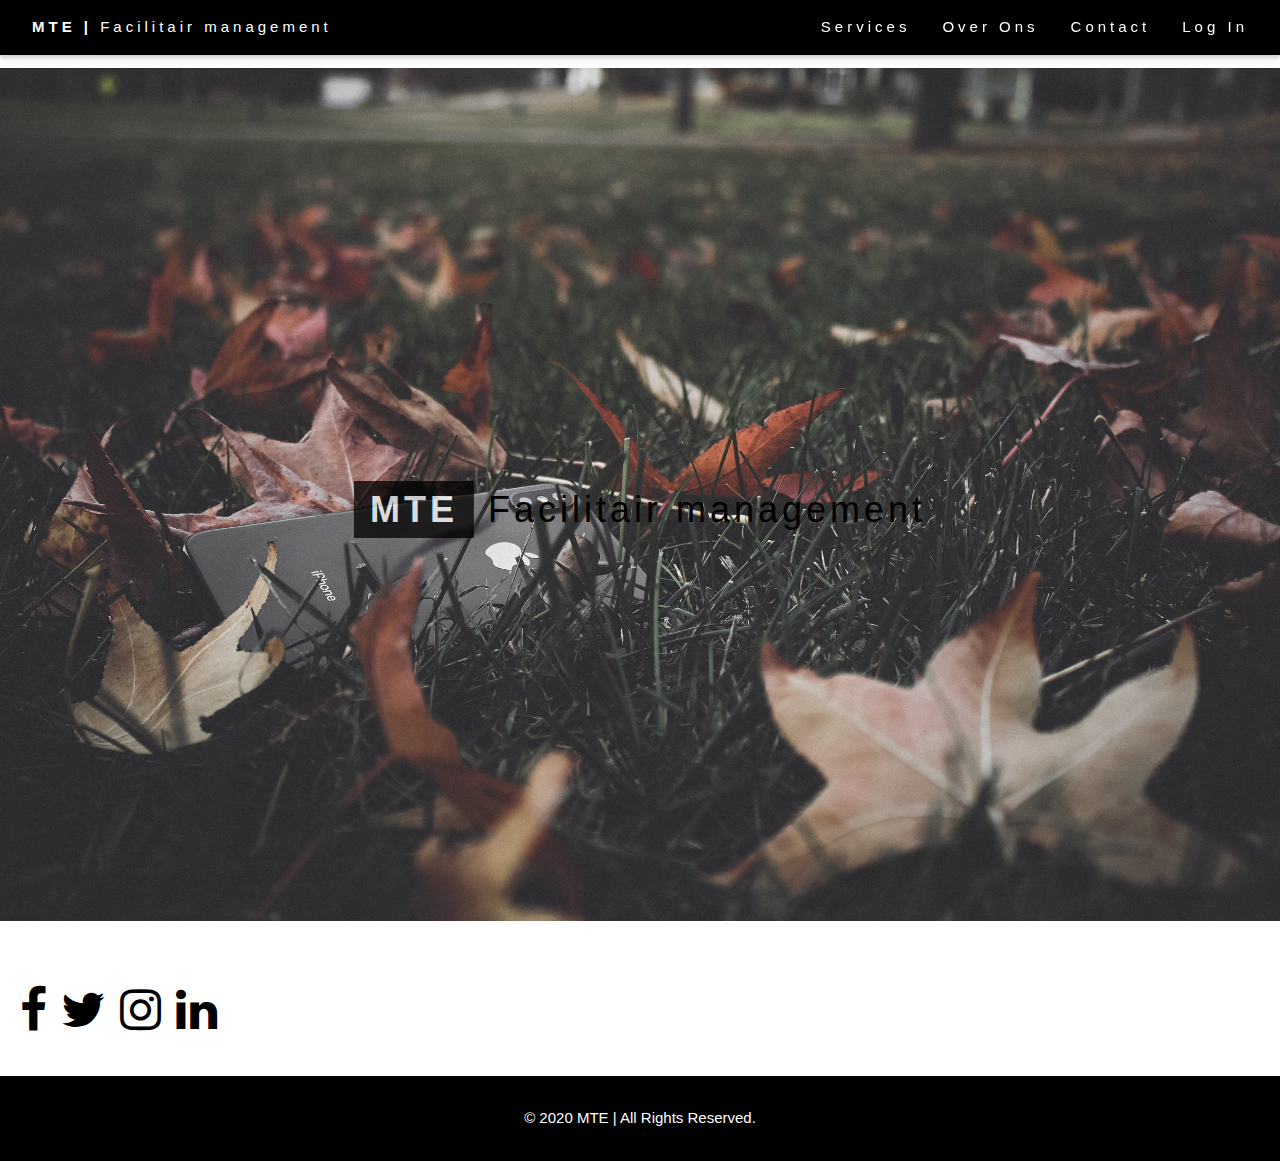
<file: index.html>
<!DOCTYPE html>
<html>

    <head>
        <title>MTE | Home</title>

        <meta charset="UTF-8">
        <meta name="viewport" content="width=device-width, initial-scale=1">
        
        <link rel="stylesheet" href="https://www.w3schools.com/w3css/4/w3.css">

        <!-- Font Awesome -->
        <link rel="stylesheet" href="https://cdnjs.cloudflare.com/ajax/libs/font-awesome/4.7.0/css/font-awesome.min.css">
        
    </head>

    <body>

    <br>
    <br>
    <br>

    <!-- Navbar (boven) -->
    <div class="w3-top">
      <div class="w3-bar w3-black w3-wide w3-padding w3-card">
        <a href="index.html" class="w3-bar-item w3-button"><b>MTE |</b> Facilitair management</a>

        <!-- Float links to the right -->
        <div class="w3-right">
          <a href="services.html" class="w3-bar-item w3-button">Services</a>
          <a href="overons.html" class="w3-bar-item w3-button">Over Ons</a>
          <a href="contact.html" class="w3-bar-item w3-button">Contact</a>
          <a href="login.html" class="w3-bar-item w3-button">Log In</a>
        </div>
      </div>
    </div>

    <!-- Header -->
    <header class="w3-display-container w3-content w3-wide" style="max-width:1500px;" id="home">
      <img class="w3-image" src="img/lost-item.jpg" alt="Architecture" width="1500" height="800">
      <div class="w3-display-middle w3-margin-top w3-center">
        <h1 class="w3-xxlarge w3-text-white"><span class="w3-padding w3-black w3-opacity-min"><b>MTE</b></span> <span class="w3-hide-small w3-text-black">Facilitair management</span></h1>
      </div>
    </header>

    </div>
    <br>
    <br>

    <!-- socialmedia icoontjes -->
    <p id="socialmedia" style="margin: 15px;">
      <a href="https://nl-nl.facebook.com/"><i class="fa fa-facebook" style="font-size:48px; margin: 5px;"></i></a>

      <a href="https://twitter.com/?lang=nl"><i class="fa fa-twitter" style="font-size:48px; margin: 5px;"></i></a>

      <a href="https://www.instagram.com/?hl=nl"><i class="fa fa-instagram" style="font-size:48px; margin: 5px;"></i></a>
      
      <a href="https://nl.linkedin.com/"><i class="fa fa-linkedin" style="font-size:48px; margin: 5px;"></i></a>
    </p>

    <br>

    <!-- Footer -->
    <footer class="w3-center w3-black w3-padding-16">
      <p>&copy; 2020 MTE | All Rights Reserved.</p>
    </footer>

    </body>

    <!-- Einde pagina -->
</html>
</file>
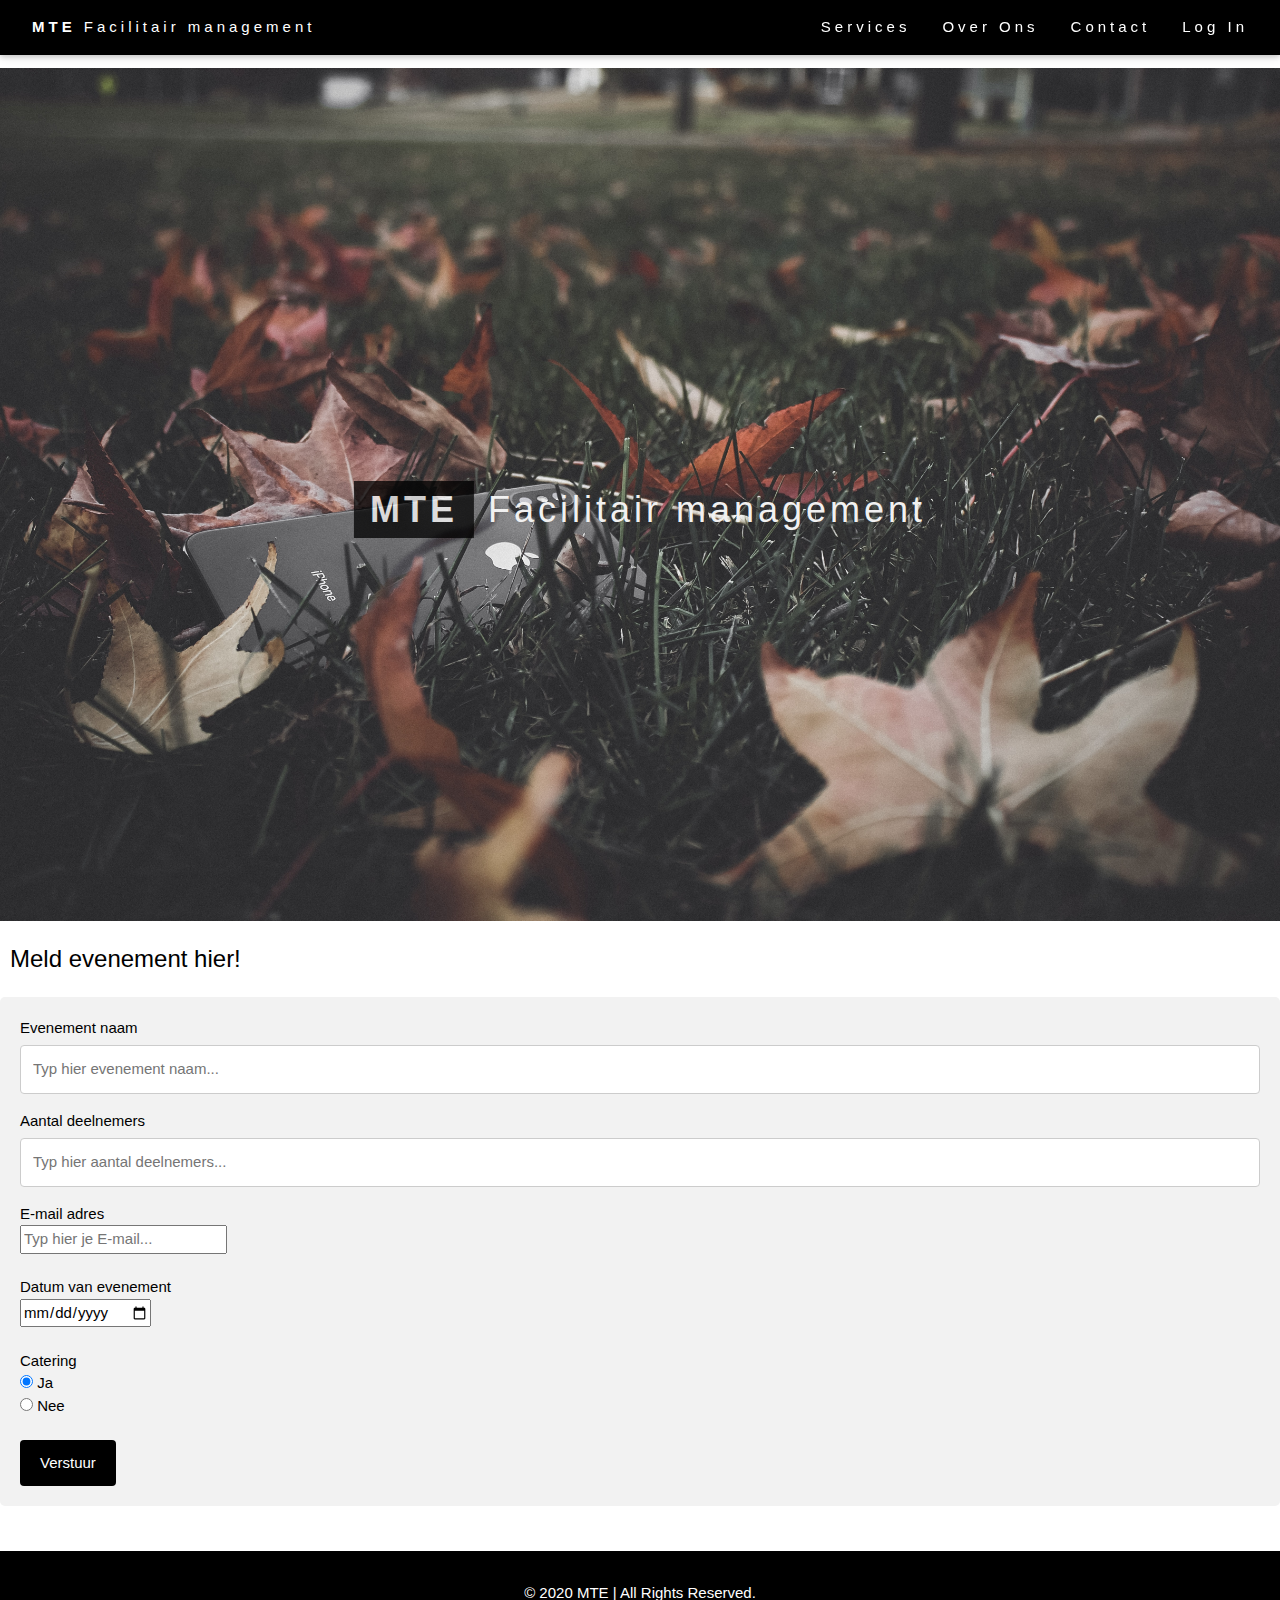
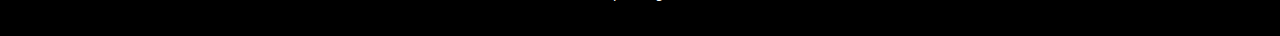
<file: evenement.html>
<!DOCTYPE html>
<html>

    <head>
      <title>MTE | Evenement Melden</title>

      <meta charset="UTF-8">
      <meta name="viewport" content="width=device-width, initial-scale=1">

      <link rel="stylesheet" type="text/css" href="css/evenement.css">
      <link rel="stylesheet" href="https://www.w3schools.com/w3css/4/w3.css"> 
    </head>

    <body>

    <br>
    <br>
    <br>

    <!-- Navbar (boven) -->
    <div class="w3-top">
      <div class="w3-bar w3-black w3-wide w3-padding w3-card">
        <a href="index.html" class="w3-bar-item w3-button"><b>MTE</b> Facilitair management</a>

        <!-- Float links to the right -->
        <div class="w3-right">
          <a href="services.html" class="w3-bar-item w3-button">Services</a>
          <a href="overons.html" class="w3-bar-item w3-button">Over Ons</a>
          <a href="contact.html" class="w3-bar-item w3-button">Contact</a>
          <a href="login.html" class="w3-bar-item w3-button">Log In</a>
        </div>
      </div>
    </div>

    <!-- Header -->
    <header class="w3-display-container w3-content w3-wide" style="max-width:1500px;" id="home">
      <img class="w3-image" src="img/lost-item.jpg" alt="Architecture" width="1500" height="800">
      <div class="w3-display-middle w3-margin-top w3-center">
        <h1 class="w3-xxlarge w3-text-white"><span class="w3-padding w3-black w3-opacity-min"><b>MTE</b></span> <span class="w3-hide-small w3-text-light-grey">Facilitair management</span></h1>
      </div>
    </header>

    </div>
    
    <h3>Meld evenement hier!</h3>

<div class="container">
  <form action="nps.html">
    <label>Evenement naam</label>
    <input type="text" placeholder="Typ hier evenement naam...">

    <label>Aantal deelnemers</label>
    <input type="text" placeholder="Typ hier aantal deelnemers..."><br>

    <label>E-mail adres</label><br>
    <input type="email" placeholder="Typ hier je E-mail..."><br><br>

    <label>Datum van evenement</label><br>
    <input type="date" ><br><br>

    <label for="fname">Catering</label><br>
    <input type="radio"  value="Ja" checked> Ja<br>
    <input type="radio"  value="Nee"> Nee<br>
        
    <br>

    <a href="nps.html"><input type="submit" value="Verstuur" style="background-color: black;"></a>

    </form>
    </div>

    <br>
    <br>

    <!-- Footer -->
    <footer class="w3-center w3-black w3-padding-16">
      <p>&copy; 2020 MTE | All Rights Reserved.</p>
    </footer>

    </body>

    <!-- Einde pagina -->
</html>
</file>
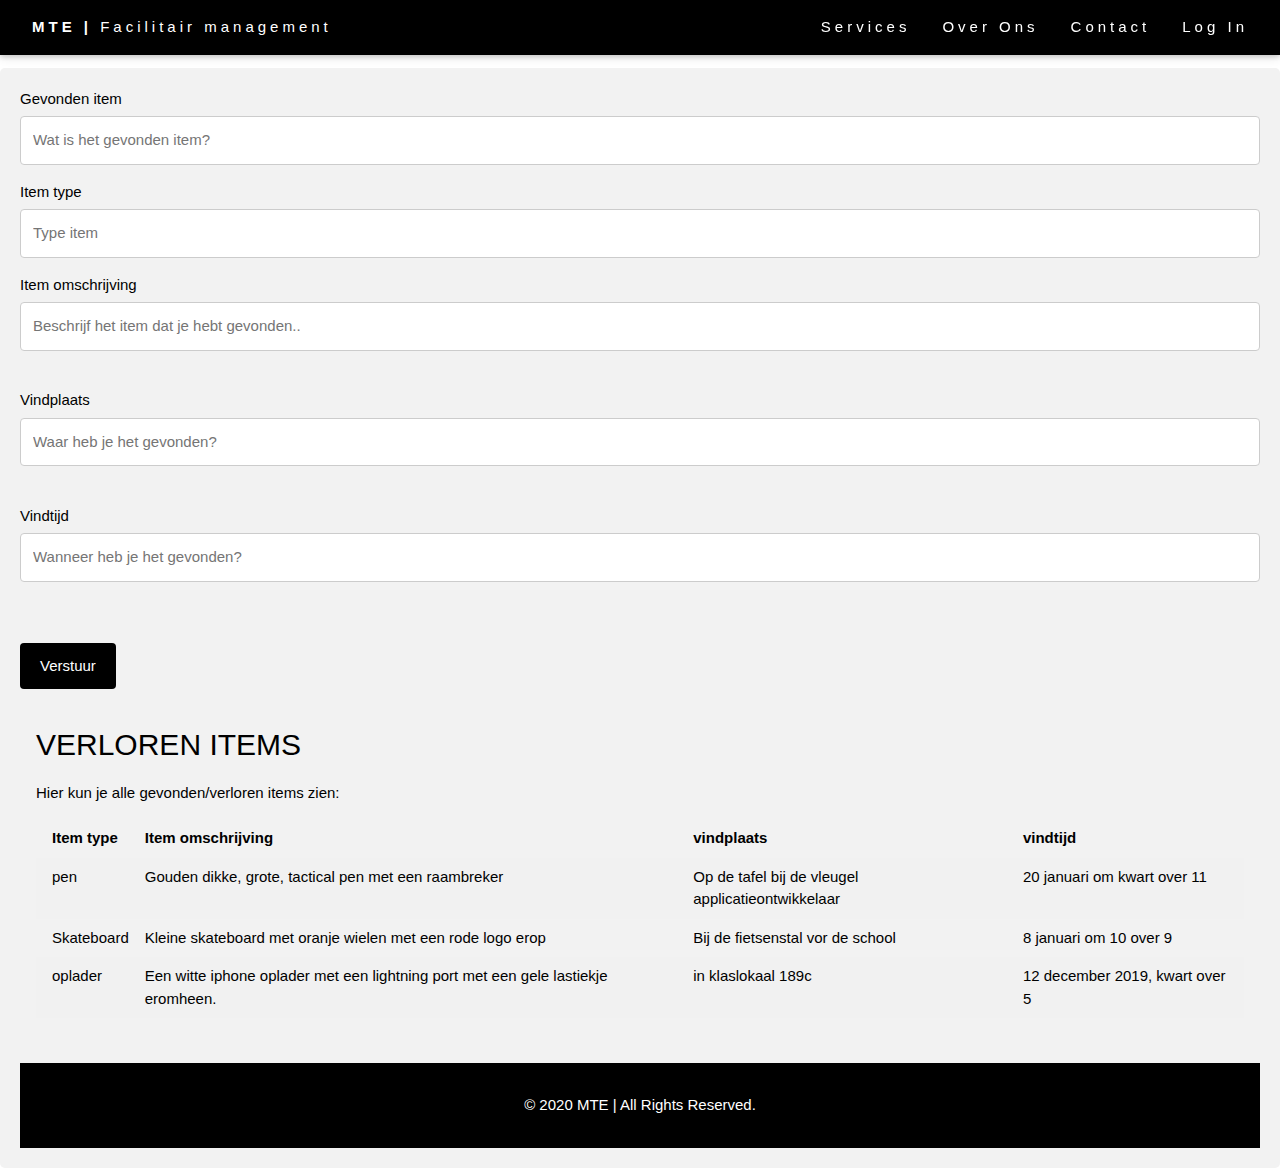
<file: lost-found.html>
<!DOCTYPE html>
<html>

    <head>
      <title>MTE | Lost & Found</title>

      <meta charset="UTF-8">
      <meta name="viewport" content="width=device-width, initial-scale=1">

      <link rel="stylesheet" href="https://www.w3schools.com/w3css/4/w3.css">
      <link rel="stylesheet" type="text/css" href="css/evenement.css"> 
    </head>

    <body>

    <br>
    <br>
    <br>

    <!-- Navbar (boven) -->
    <div class="w3-top">
      <div class="w3-bar w3-black w3-wide w3-padding w3-card">
        <a href="index.html" class="w3-bar-item w3-button"><b>MTE |</b> Facilitair management</a>

        <!-- Float links to the right. -->
        <div class="w3-right">
          <a href="services.html" class="w3-bar-item w3-button">Services</a>
          <a href="overons.html" class="w3-bar-item w3-button">Over Ons</a>
          <a href="contact.html" class="w3-bar-item w3-button">Contact</a>
          <a href="login.html" class="w3-bar-item w3-button">Log In</a>
        </div>
      </div>
    </div>

    <div class="container">
      <form action="nps.html">
        <label>Gevonden item</label>
        <input type="text" placeholder="Wat is het gevonden item?">
    
        <label>Item type</label>
        <input type="text"  placeholder="Type item"><br>
    
        <label>Item omschrijving</label><br>
        <input type="text" placeholder="Beschrijf het item dat je hebt gevonden.."><br><br>
    
        <label>Vindplaats</label><br>
        <input type="text" placeholder="Waar heb je het gevonden?"><br><br>
    
        <label>Vindtijd</label><br>
        <input type="text" placeholder="Wanneer heb je het gevonden?"><br><br>
        
    <br>

      <a href="nps.html"><input type="submit" value="Verstuur" style="background-color: black;"></a>
      </form>

    <br>
    <div class="w3-container">
      <h2>VERLOREN ITEMS</h2>
      <p>Hier kun je alle gevonden/verloren items zien:</p>
    
      <table class="w3-table w3-striped">
        <tr>
          <th>Item type</th>
          <th>Item omschrijving</th>
          <th>vindplaats</th>
          <th>vindtijd</th>
        </tr>
        <tr>
          <td>pen</td>
          <td>Gouden dikke, grote, tactical pen met een raambreker</td>
          <td>Op de tafel bij de vleugel applicatieontwikkelaar</td>
          <td>20 januari om kwart over 11</td>
        </tr>
        <tr>
          <td>Skateboard</td>
          <td>Kleine skateboard met oranje wielen met een rode logo erop</td>
          <td>Bij de fietsenstal vor de school</td>
          <td>8 januari om 10 over 9</td>
        </tr>
        <tr>
          <td>oplader</td>
          <td>Een witte iphone oplader met een lightning port met een gele lastiekje eromheen.</td>
          <td>in klaslokaal 189c</td>
          <td>12 december 2019, kwart over 5</td>
        </tr>
      </table>
    </div>
    <br><br>

    <!-- Footer -->
    <footer class="w3-center w3-black w3-padding-16">
      <p>&copy; 2020 MTE | All Rights Reserved.</p>
    </footer>

    </body>

    <!-- Einde pagina -->
</html>
</file>
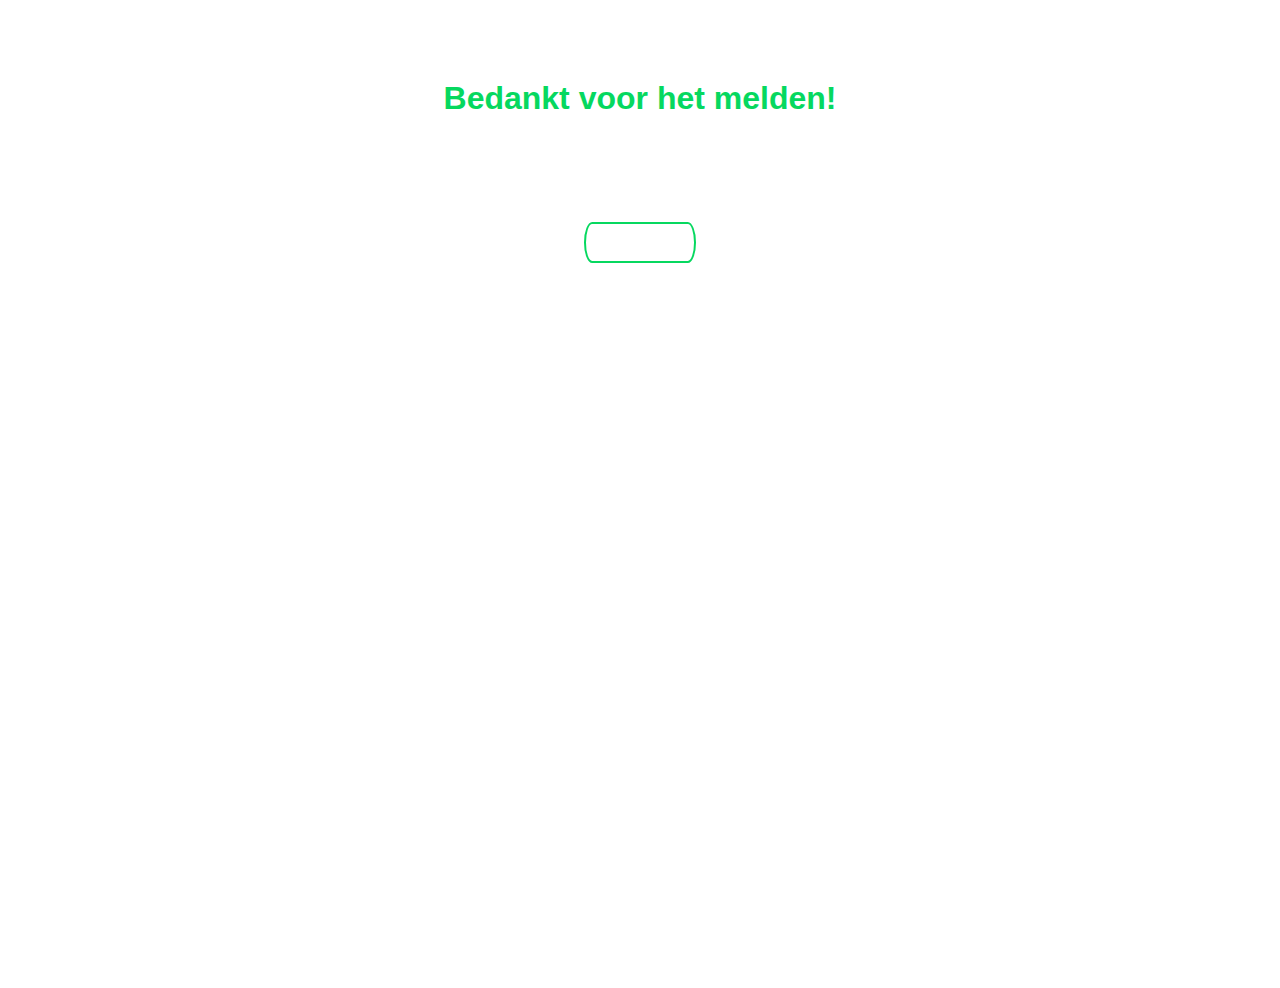
<file: popup.html>
<!DOCTYPE html>
<html>
<head>
	 <link rel="stylesheet" type="text/css" href="css/popup.css">
</head>

<h1>Bedankt voor het melden!</h1>
<div class="box">
	<a class="button" href="#popup1">Beweeg hier</a>
</div>

<div id="popup1" class="overlay">
	<div class="popup">
		<a class="close" href="services.html">&times;</a>
		<div class="content">
			Bedankt voor het melden. Wij gaan zo spoedig mogelijk voor u aan de slag. U krijgt binnen 24 uur een bevestingingsmail
		</div>
	</div>
</div>
</html>
</file>
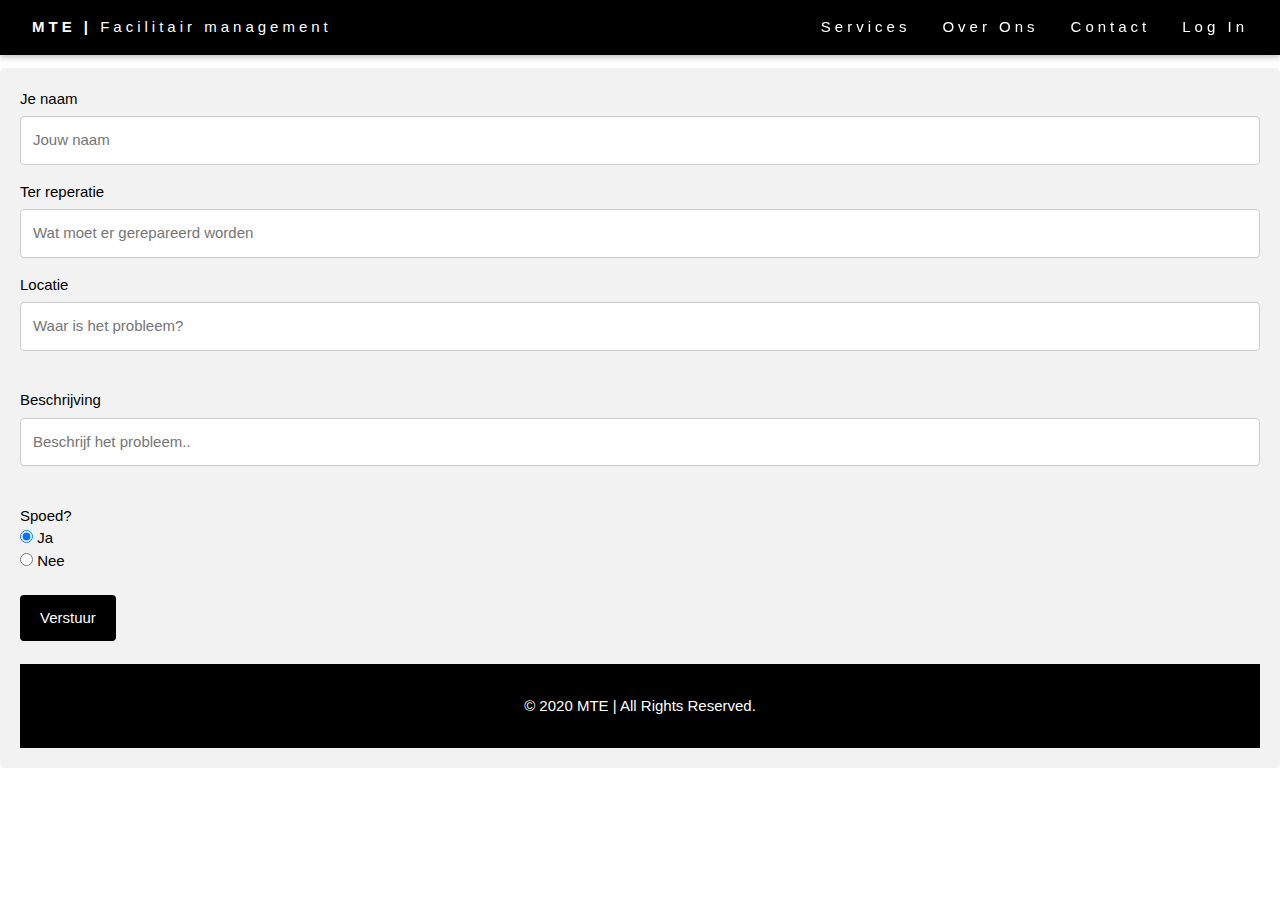
<file: reparatie.html>
<!DOCTYPE html>
<html>

    <head>
      <title>MTE | Reparaties</title>

      <meta charset="UTF-8">
      <meta name="viewport" content="width=device-width, initial-scale=1">

      <link rel="stylesheet" href="https://www.w3schools.com/w3css/4/w3.css">
      <link rel="stylesheet" href="css/evenement.css">
    </head>

    <body>

    <br>
    <br>
    <br>

    <!-- Navbar (boven) -->
    <div class="w3-top">
      <div class="w3-bar w3-black w3-wide w3-padding w3-card">
        <a href="index.html" class="w3-bar-item w3-button"><b>MTE |</b> Facilitair management</a>

        <!-- Float links to the right. -->
        <div class="w3-right">
          <a href="services.html" class="w3-bar-item w3-button">Services</a>
          <a href="overons.html" class="w3-bar-item w3-button">Over Ons</a>
          <a href="contact.html" class="w3-bar-item w3-button">Contact</a>
          <a href="login.html" class="w3-bar-item w3-button">Log In</a>
        </div>
      </div>
    </div>

    <!-- Header -->
    <div class="container">
      <form action="nps.html">
        <label for="fname">Je naam</label>
        <input type="text" id="fname" placeholder="Jouw naam">
    
        <label for="fname">Ter reperatie</label>
        <input type="text" id="fname" placeholder="Wat moet er gerepareerd worden"><br>
    
        <label for="fname">Locatie</label><br>
        <input type="text" id="fname" placeholder="Waar is het probleem?"><br><br>
    
        <label for="Datum van evenement">Beschrijving</label><br>
        <input type="text" id="fname" placeholder="Beschrijf het probleem.."><br><br>
    
        <label for="fname">Spoed?</label><br>
        <input type="radio" name="gender" value="Ja" checked> Ja<br>
        <input type="radio" name="gender" value="Nee"> Nee<br>
    
        <br>
           <a href="nps.html"><input type="submit" value="Verstuur" style="background-color:black;"></a>
           </form>
        <br>
        
    <!-- Footer -->
    <footer class="w3-center w3-black w3-padding-16">
      <p>&copy; 2020 MTE | All Rights Reserved.</p>
    </footer>

    </body>
    <!-- Einde pagina -->

</html>
</file>
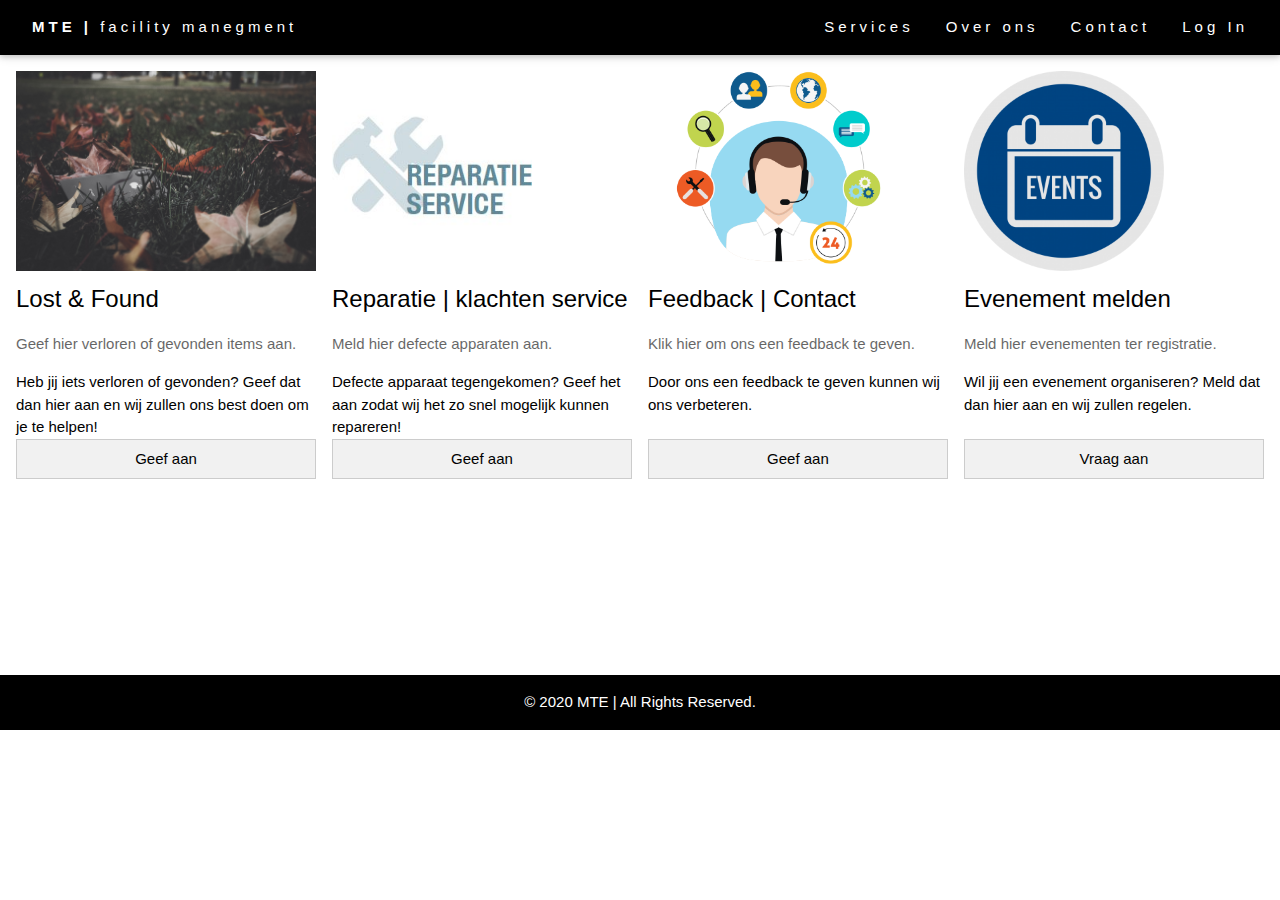
<file: services.html>
<!DOCTYPE html>
<html>

<head> 
  <meta charset="UTF-8">
  <meta name="viewport" content="width=device-width, initial-scale=1">

  <link rel="stylesheet" href="https://www.w3schools.com/w3css/4/w3.css">
  <link rel="stylesheet" href="css/services.css">

  <title>MTE | Services</title>
</head>
 
<body>

<!-- Navbar (boven) -->
<div>
  <div class="w3-bar w3-black w3-wide w3-padding w3-card">
    <a href="index.html" class="w3-bar-item w3-button"><b>MTE |</b> facility manegment</a>

    <!-- Float links to the right. -->
    <div class="w3-right">
      <a href="services.html" class="w3-bar-item w3-button">Services</a>
      <a href="overons.html" class="w3-bar-item w3-button">Over ons</a>
      <a href="contact.html" class="w3-bar-item w3-button">Contact</a>
      <a href="login.html" class="w3-bar-item w3-button">Log In</a>
    </div>
  </div>
</div>

<!--Services-->
<div class="w3-row-padding w3-section">
  <div class="w3-col l3 m6">
    <img src="img/lost-item.jpg" class="w3-image img">
    <h3>Lost & Found</h3>

    <p class="w3-opacity w3-section">Geef hier verloren of gevonden items aan.</p>
    <p>Heb jij iets verloren of gevonden? Geef dat dan hier aan en wij zullen ons best doen om je te helpen!</p>

    <button onclick="window.location.href='lost-found.html'" class="w3-button w3-light-grey w3-block w3-border">Geef aan</button>
  </div>
  
  <div class="w3-col l3 m6 ">

    <img src="img/reparatie.jpg" class="w3-image img">

    <h3>Reparatie | klachten service</h3>

    <p class="w3-opacity w3-section">Meld hier defecte apparaten aan.</p>
    <p>Defecte apparaat tegengekomen? Geef het aan zodat wij het zo snel mogelijk kunnen repareren!</p>

    <button onclick="window.location.href='reparatie.html'" class="w3-button w3-light-grey w3-block w3-border">Geef aan</button>
  </div>

  <div class="w3-col l3 m6 ">
    <img src="img/contact.png" class="w3-image img">

    <h3>Feedback | Contact</h3>

    <p class="w3-opacity w3-section">Klik hier om ons een feedback te geven.</p>
    <p>Door ons een feedback te geven kunnen wij ons verbeteren. <br><br></p>

    <button onclick="window.location.href='contact.html'" class="w3-button w3-light-grey w3-block w3-border">Geef aan</button>
  </div>

  <div class="w3-col l3 m6 ">
    <img src="img/event.png" class="w3-image img">

    <h3>Evenement melden</h3>

    <p class="w3-opacity w3-section">Meld hier evenementen ter registratie.</p>
    <p>Wil jij een evenement organiseren? Meld dat dan hier aan en wij zullen regelen.<br><br></p>
    
    <button onclick="window.location.href='evenement.html'" class="w3-button w3-light-grey w3-block w3-border">Vraag aan</button>
  </div>
</div>

<br>
<br>
<br>
<br>
<br>
<br>
<br>
<br>

<!-- Footer -->
<footer class="w3-center w3-black w3-padding-16">
  <p>&copy; 2020 MTE | All Rights Reserved.</p>
</footer>

<!-- Einde pagina -->
</body>
</html>
</file>
<file: css/evenement.css>
body {font-family: Arial, Helvetica, sans-serif;}

* {
  box-sizing: border-box;
}

input[type=text], select, textarea {
  width: 100%;
  padding: 12px;
  border: 1px solid #ccc;
  border-radius: 4px;
  box-sizing: border-box;
  margin-top: 6px;
  margin-bottom: 16px;
  resize: vertical;
}

input[type=submit] {
  background-color: #4CAF50;
  color: white;
  padding: 12px 20px;
  border: none;
  border-radius: 4px;
  cursor: pointer;
}

input[type=submit]:hover {
  background-color: #45a049;
}

.container {
  border-radius: 5px;
  background-color: #f2f2f2;
  padding: 20px;
  margin:0px;
}
h3{
  padding:10px;
}
</file>
<file: css/popup.css>
body {
  font-family: Arial, sans-serif;
  background: no-repeat;
  background-size: cover;
  height: 100vh;
}

h1 {
  text-align: center;
  font-family: Tahoma, Arial, sans-serif;
  color: #06D85F;
  margin: 80px 0;
}

.box {
  width: 40%;
  margin: 0 auto;
  background: rgba(255,255,255,0.2);
  padding: 35px;
  border: 2px solid #fff;
  border-radius: 20px/50px;
  background-clip: padding-box;
  text-align: center;
}

.button {
  font-size: 1em;
  padding: 10px;
  color: #fff;
  border: 2px solid #06D85F;
  border-radius: 20px/50px;
  text-decoration: none;
  cursor: pointer;
  transition: all 0.3s ease-out;
}
.button:hover {
  background: #06D85F;
}

.overlay {
  position: fixed;
  top: 0;
  bottom: 0;
  left: 0;
  right: 0;
  background: rgba(0, 0, 0, 0.7);
  transition: opacity 500ms;
  visibility: hidden;
  opacity: 0;
}
.overlay:target {
  visibility: visible;
  opacity: 1;
}

.popup {
  margin: 70px auto;
  padding: 20px;
  background: #fff;
  border-radius: 5px;
  width: 30%;
  position: relative;
  transition: all 5s ease-in-out;
}

.popup h2 {
  margin-top: 0;
  color: #333;
  font-family: Tahoma, Arial, sans-serif;
}
.popup .close {
  position: absolute;
  top: 20px;
  right: 30px;
  transition: all 200ms;
  font-size: 30px;
  font-weight: bold;
  text-decoration: none;
  color: #333;
}
.popup .close:hover {
  color: #06D85F;
}
.popup .content {
  max-height: 30%;
  overflow: auto;
}

@media screen and (max-width: 700px){
  .box{
    width: 70%;
  }
  .popup{
    width: 70%;
  }
}
</file>
<file: css/services.css>
/* Services stylesheet */
* {
    margin:0;
    padding:0;
}
.baseline {
    display:flex;
    align-items: baseline;
}
.img {
    max-height: 200px;
    margin: 0 auto;
}
footer {
    margin: auto;
    
}
</file>
